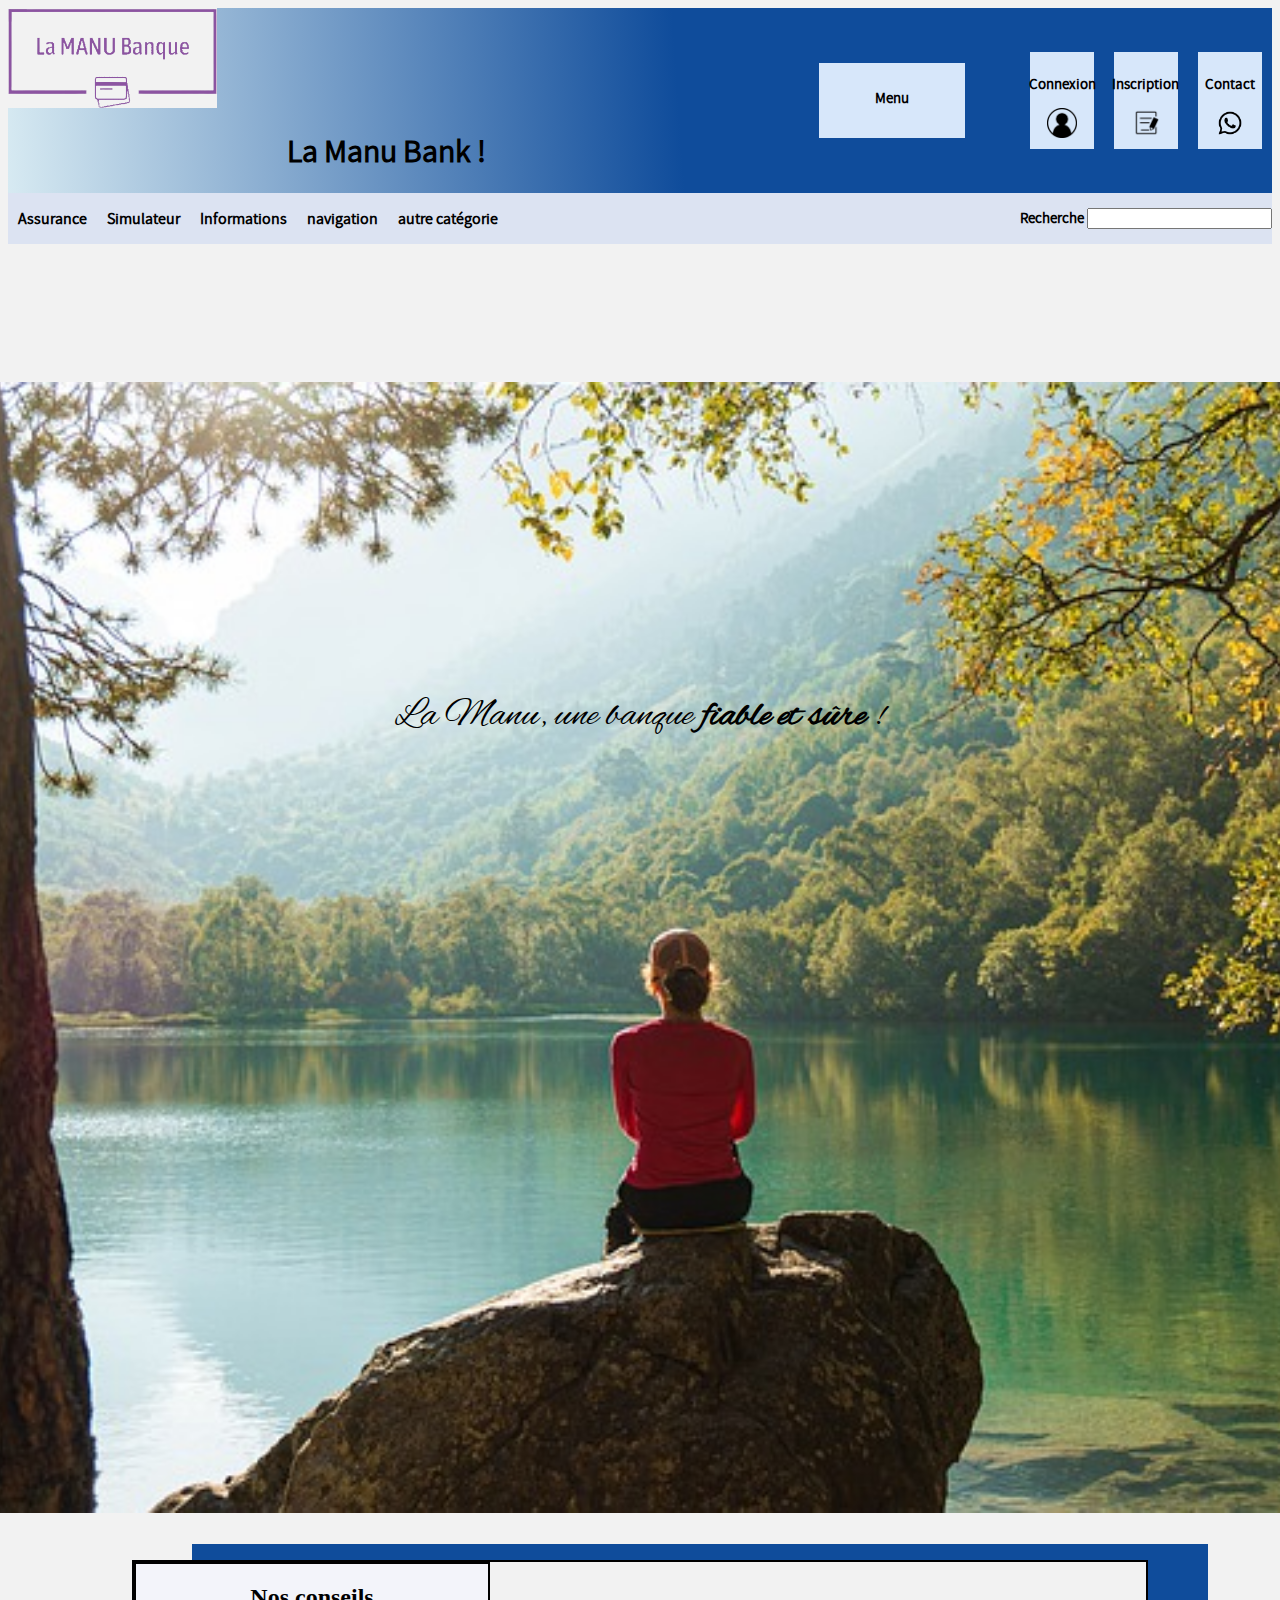
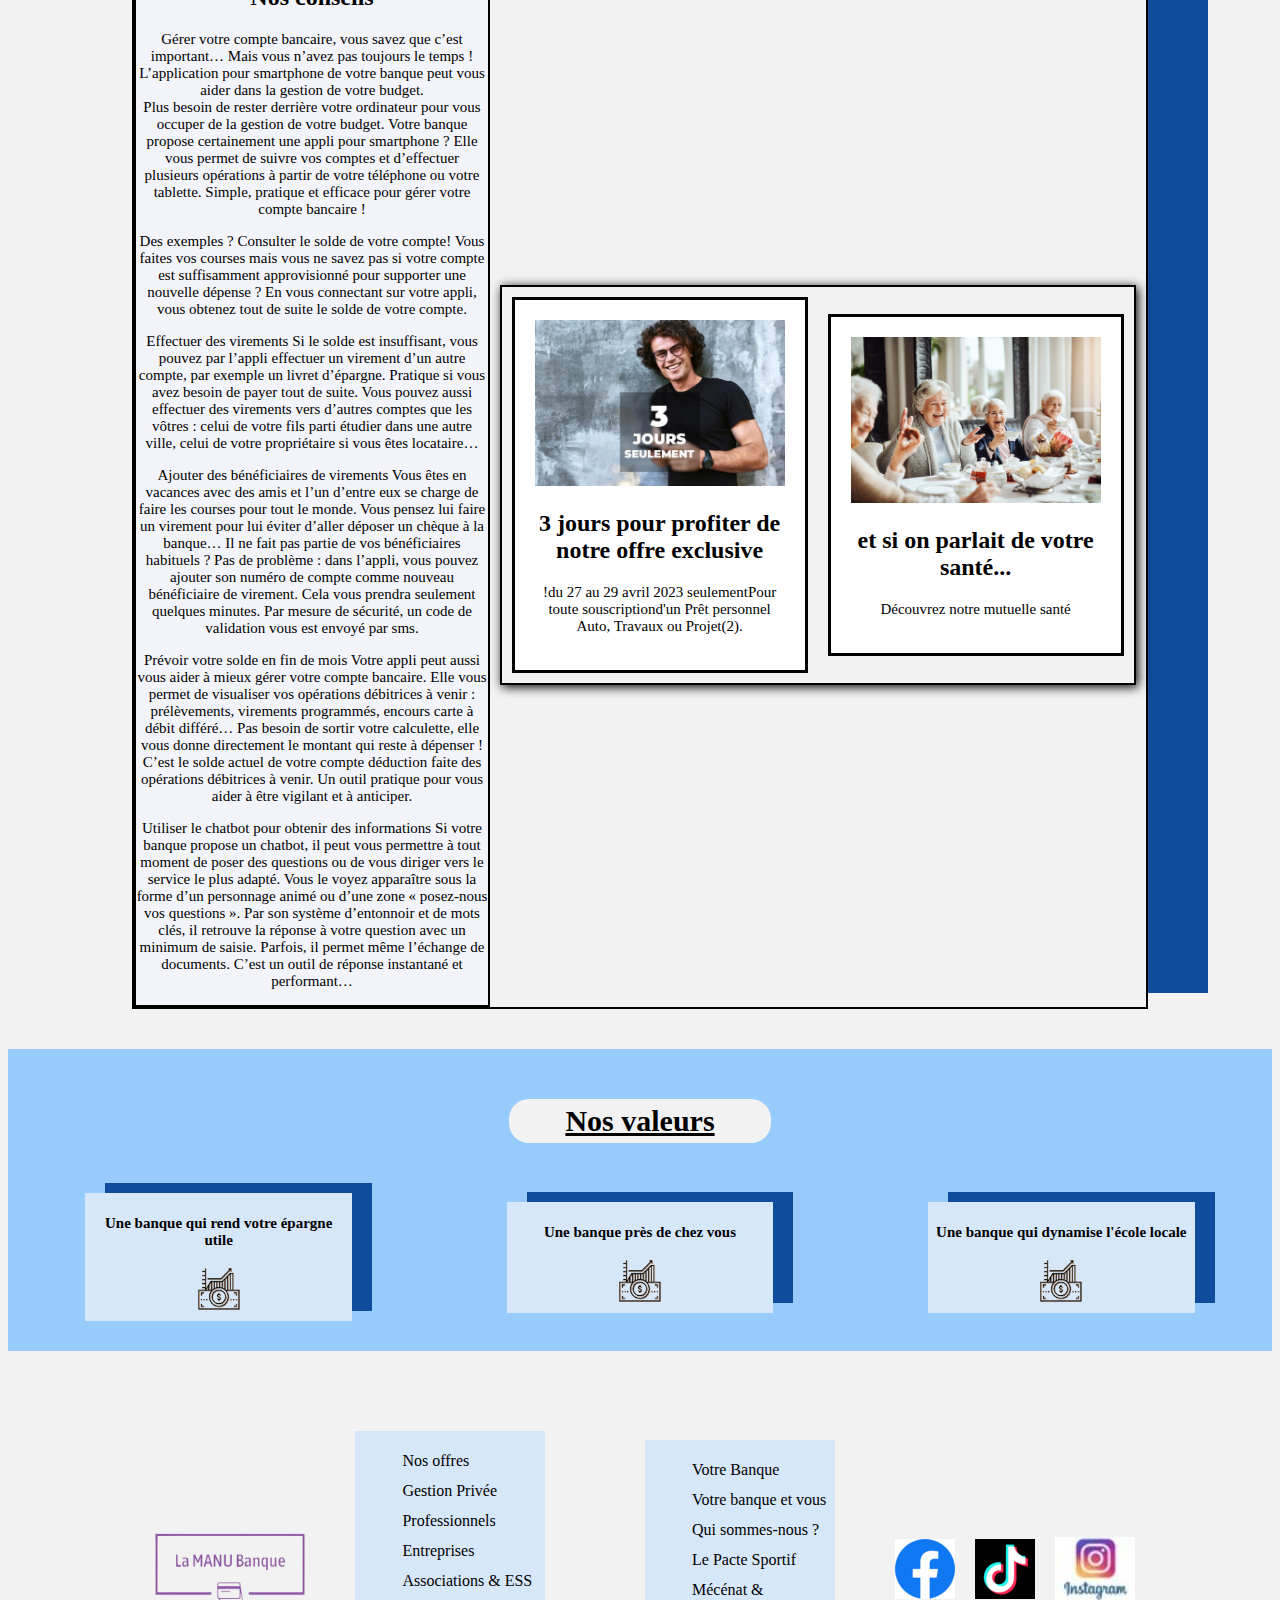
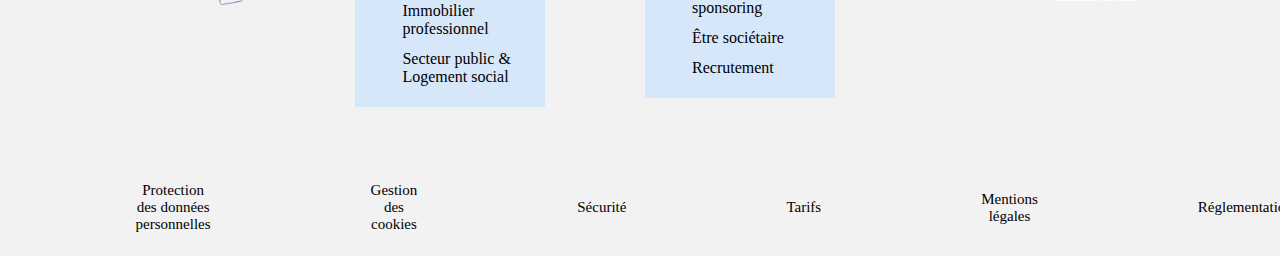
<file: index.html>
<!DOCTYPE html>
<html lang="fr">
<head>
    <meta charset="UTF-8">
    <meta http-equiv="X-UA-Compatible" content="IE=edge">
    <meta name="viewport" content="width=device-width, initial-scale=1.0">
    <title>La Manu Bank</title>
    <link rel="stylesheet" href="assets/css/style.css"/>
</head>
<body>
    <header>
    <div class="headContainer"> 

            <div class="logo">

                <img src="assets/img/Logolamanubank.png" alt="logo de la manu Bank"height="100px"/>
                <h1>La Manu Bank !</h1>
                
            </div>

            <div class="scrolling">
                <p> Menu </p>
            </div>
            
            <div class="headContainerSection">

                <div class="containerColumnCenter" id="colorHover1">

                    <p> Connexion</p>
                
                   <a href="#"> <img src="assets/img/inscription.png" alt="logo connexion"width=30px> </a>
                    
                    

                </div>  

                <div class="containerColumnCenter" id="colorHover2">

                    <p>Inscription</p>
                   <a href="#"> <img src="assets/img/formulaire.png" width=30px alt="formulaire"></a>
                        
                </div>

                <div class="containerColumnCenter"id="colorHover3">

                    <p>Contact</p>
                    <a href="#"><img src="assets/img/contact.png" alt="logo contact"width="30px"/></a>
                    
                </div>
                
                
            </div>

        
    </div>

        <nav>
            <div>
                <a href="#">Assurance</a>
                <a href="#">Simulateur</a>
                <a href="#">Informations</a>
                <a href="#">navigation</a>
                <a href="#">    autre catégorie</a>
                </div>
            <div><p> <label for="search">Recherche </label> <input type="search" name="search"id="search"/> </li></p>
                </div>
        </nav>    
    </header>

    <main>
        <section>
            <div id="presentationBank" class="containerColumnCenter">
                
                <p>
                    La Manu, une banque <strong>fiable et sûre</strong> ! 
                </p>
                
                <img src="assets/img/image_fong.jpg" alt="image d'une femme " width="1700px"/>
                
                
            </div>
        </section>
        <div id="centerPage" class="containerRowCenter">
            <section class="advice">
                <h2>Nos conseils</h2>
                

<p>Gérer votre compte bancaire, vous savez que c’est important… Mais vous n’avez pas toujours le temps ! L’application pour smartphone de votre banque peut vous aider dans la gestion de votre budget.</br>

Plus besoin de rester derrière votre ordinateur pour vous occuper de la gestion de votre budget. Votre banque propose certainement une appli pour smartphone ? Elle vous permet de suivre vos comptes et d’effectuer plusieurs opérations à partir de votre téléphone ou votre tablette. Simple, pratique et efficace pour gérer votre compte bancaire !</p>
<p>
Des exemples ?
Consulter le solde de votre compte!

Vous faites vos courses mais vous ne savez pas si votre compte est suffisamment approvisionné pour supporter une nouvelle dépense ? En vous connectant sur votre appli, vous obtenez tout de suite le solde de votre compte.
</p>
<p>
Effectuer des virements
Si le solde est insuffisant, vous pouvez par l’appli effectuer un virement d’un autre compte, par exemple un livret d’épargne. Pratique si vous avez besoin de payer tout de suite. Vous pouvez aussi effectuer des virements vers d’autres comptes que les vôtres : celui de votre fils parti étudier dans une autre ville, celui de votre propriétaire si vous êtes locataire…
</p>
<p>
Ajouter des bénéficiaires de virements

Vous êtes en vacances avec des amis et l’un d’entre eux se charge de faire les courses pour tout le monde. Vous pensez lui faire un virement pour lui éviter d’aller déposer un chèque à la banque… Il ne fait pas partie de vos bénéficiaires habituels ? Pas de problème : dans l’appli, vous pouvez ajouter son numéro de compte comme nouveau bénéficiaire de virement. Cela vous prendra seulement quelques minutes. Par mesure de sécurité, un code de validation vous est envoyé par sms.
</p>
<p>
Prévoir votre solde en fin de mois

Votre appli peut aussi vous aider à mieux gérer votre compte bancaire. Elle vous permet de visualiser vos opérations débitrices à venir : prélèvements, virements programmés, encours carte à débit différé… Pas besoin de sortir votre calculette, elle vous donne directement le montant qui reste à dépenser ! C’est le solde actuel de votre compte déduction faite des opérations débitrices à venir. Un outil pratique pour vous aider à être vigilant et à anticiper.

</p>
<p>
Utiliser le chatbot pour obtenir des informations

Si votre banque propose un chatbot, il peut vous permettre à tout moment de poser des questions ou de vous diriger vers le service le plus adapté.

Vous le voyez apparaître sous la forme d’un personnage animé ou d’une zone « posez-nous vos questions ». Par son système d’entonnoir et de mots clés, il retrouve la réponse à votre question avec un minimum de saisie. Parfois, il permet même l’échange de documents. C’est un outil de réponse instantané et performant…
</p>
            </section>    
            <section class="containerRowCenter" id="news">
                <article><a href="#">
                    <img src="assets/img/vente_flash.jpg" alt="image homme souriant" width="250px">

                    <h2>3 jours pour profiter de notre offre exclusive</h2>
                   
                   <p>  !du 27 au 29 avril 2023 seulementPour toute souscriptiond'un Prêt personnel Auto, Travaux ou Projet(2).
                   </p> 
                   </a>

                </article>
                <article>
                    <a href="#">
                    <img src="assets/img/personne_agee.jpg" alt="personne âgée"width="250px">
                    <h2>et si on parlait de votre santé...</h2>
                    <p>Découvrez notre mutuelle santé</p>
                    </a>
                </article>
            </section>
            </div>

            <section class="valors">
            <div class="valorsPart1">

                <p class="borderRadius" id="ourValors">Nos valeurs</p>
            </div>    
            <div class="containerRowCenter">
                
                    <div  class="containerColumnCenter" id="boxShadow1";
                    >
                        <p><strong>Une banque qui rend votre épargne utile</strong></p>               
                        <img src="assets/img/epargne.png" alt="logo épargne" width=50px>
                    </div>
                    <div class="containerColumnCenter" id="boxShadow2">
                        <p><strong>Une banque près de chez vous</strong></p>
                        <img src="assets/img/epargne.png" alt="logo éparnge"
                        width=50px/>
                    </div>
                    <div class="containerColumnCenter" id="boxShadow3">
                        <p><strong>Une banque qui dynamise l'école locale</strong></p>
                        <img src="assets/img/epargne.png" alt="logo épargne" width="50px">
                    </div>

                </div>    
            </section>
    </main>
    
      <footer>
        <div class= "containerRowCenter"id="footerSection1">

            <img src="assets/img/Logolamanubank.png" alt="logo banque"width="150px"/>
            <div class="footerSection2">
                <ul>

                
                <li> Nos offres</li>
                    <li> Gestion Privée</li>
                    <li> Professionnels</li>
                    <li>Entreprises</li>
                    <li>Associations & ESS</li>
                    <li>Immobilier professionnel</li>
                    <li>Secteur public & Logement social</li>
                    
                </ul>
            </div>
            <div class="footerSection2">
                
                <ul >
                    <li>Votre Banque</li>
                    <li>Votre banque et vous</li>
                    <li>Qui sommes-nous ?</li>
                     <li>Le Pacte Sportif</li>
                     <li>Mécénat & sponsoring</li>
                     <li>Être sociétaire</li>
                      <li>Recrutement</li>
                    
                </ul>
            </div>
            <div class="containerRowCenter" id="logoInfluence">  <img src="assets/img/logofb.png" alt="Logo facebook" /> <img src="assets/img/logotiktok.png" alt= "logo tiktok"> <img src="assets/img/logoinsta.jpg" alt=" logo insta"/></div>
        </div> 
        
        
        <div class="containerRowCenter"id="footerSection3">
            <p>Garantie des Dépôts</p>
            <p>Protection des données personnelles</p>
            <p>Gestion des cookies</p>
            <p>Sécurité</p>
            <p>Tarifs</p>
            <p>Mentions légales</p>
            <p>Réglementation</p>
    
        </div>

    </footer>
  
    
</body>
</html>
</file>
<file: assets/css/style.css>
@font-face {
    font-family: 'alex_brushregular';
    src: url('alexbrush-regular-webfont.eot');
    src: url('alexbrush-regular-webfont.eot?#iefix') format('embedded-opentype'),
    url('alexbrush-regular-webfont.woff2') format('woff2'),
    url('alexbrush-regular-webfont.woff') format('woff'),
    url('alexbrush-regular-webfont.ttf') format('truetype'),
    url('alexbrush-regular-webfont.svg#alex_brushregular') format('svg');
    font-weight: normal;
    font-style: normal;

}

@font-face {
    font-family: 'assistantregular';
    src: url('assistant-regular-webfont.eot');
    src: url('assistant-regular-webfont.eot?#iefix') format('embedded-opentype'),
    url('assistant-regular-webfont.woff2') format('woff2'),
    url('assistant-regular-webfont.woff') format('woff'),
    url('assistant-regular-webfont.ttf') format('truetype'),
    url('assistant-regular-webfont.svg#assistantregular') format('svg');
    font-weight: normal;
    font-style: normal;

}


body{
    background-color: #f2f2f2;
}


p{
    font-size:15px;
}

h1{
    font-family:"assistantregular"
}



.logo{
    
    width:60%;    
}

.logo>img{
    
    display:block;
}

.headContainerSection{
    display:flex;
   width: 20%;
    margin:auto;
    font-family:'assistantregular'
}  

.headContainer{
    display:flex;
    flex-direction:row;
background: rgb(215,234,242);
background: linear-gradient(86deg, rgba(215,234,242,1) 0%, rgba(15,76,155,1) 53%);
 font-family:'assistantregular';
font-weight:bold;
}

h1,p,h2{
    text-align:center;
    color:black;
}

.scrolling:hover,#colorHover1:hover,#colorHover2:hover,#colorHover3:hover{
    background-color:#f3f4fa;
}
   
.scrolling{
    width:10%;
    padding:10px;
    margin: 55px;
    background-color: rgb(215, 231, 250);
}

a{
    text-decoration:none;
    color:black;
}

#presentationBank{
    background-color: #f2f2f2;
    width:95%;
    margin:auto;  
margin-bottom:10px;
position:absolute;
margin-top:0;
}

#presentationBank>p{
    position:relative;
    top:400px;
    font-size:2.5em;
   font-family: 'alex_brushregular';
}

#centerPage{   
    border:black solid 2px;
    width:80%;
    margin:auto;
    margin-top:40px;
    margin-bottom: 40px;
    background-color:(215, 231, 250);
    box-shadow: 60px -16px rgb(15, 76, 155);
}

#news{
    border:black solid 2px;
    box-shadow: 2px 2px 10px black;
    width:95%;
    margin-right:10px;
    margin-left:10px;
}

article{
    border:black 3px solid;
    margin:10px;
    padding:20px;
    background-color:white;
}

.advice{
    border:black 2px solid;
    background-color:#f3f4fa;
    
}


.valors{
    display:flex;
    flex-direction:column;
   
    width:100%;
    margin:auto;
    margin-bottom:30px;
    padding-bottom:30px;
    background-color:rgb(127, 192, 252,0.8);
}

#underValors>img{
    display:block;
}


.containerRowCenter,nav>:first-child{
display:flex;
flex-direction:row;
justify-content:center;
align-items:center;}

.containerColumnCenter{
display:flex;
flex-direction:column;
justify-content:center;
align-items:center;
width:20%;
margin:auto;
padding:7px;
background-color: rgb(215, 231, 250);
}

ul{
    list-style:none;   
}

#footerSection1{

width:100%;
margin:10px;
}

.footerSection2{
    
    margin:50px;
   background-color: rgb(215, 231, 250);
    width:15%;
}

.footerSection2>ul>li{
    margin:2px;
    padding:5px;
   
}



.logo>img{
    background-color:#f2f2f2;
}

nav>div>a{
   
    margin:5px;
    padding:5px;
}

nav>div>a:hover{
    border-bottom: rgb(15, 76, 155) 3px solid;
}
nav{
    
    display:flex;
    flex-direction:row;
vertical-align:center;
justify-content:space-between;
width:100%;
background-color: #dce3f2;
font-family:'assistantregular';
font-weight:bold;
}

#presentationBank{
   position:relative;
}
.presentationBank > p{
    border:2px black solid;
    position: absolute;
    top:300px;
    font-size:50px;
}



.borderRadius{
    border-radius: 20px;
    
}

#ourValors{
    width:20%;
    margin:auto;
    margin-top:50px;
    margin-bottom:50px;
    font-size: 30px;
    font-weight:bold;
    text-decoration:underline;
    padding:5px;
    background-color:#f2f2f2;
}

#boxShadow1{
    box-shadow:20px -10px rgb(15, 76, 155);
}
#boxShadow2{
    box-shadow:20px -10px rgb(15, 76, 155);
}
#boxShadow3{
    box-shadow:20px -10px rgb(15, 76, 155);
}

#logoInfluence>img{
    padding:10px;
}

#footerSection3>p{
  margin-right:80px;
  margin-left:80px;
}

#footerSection3{
    width:95%;
    margin:auto,
}
</file>
